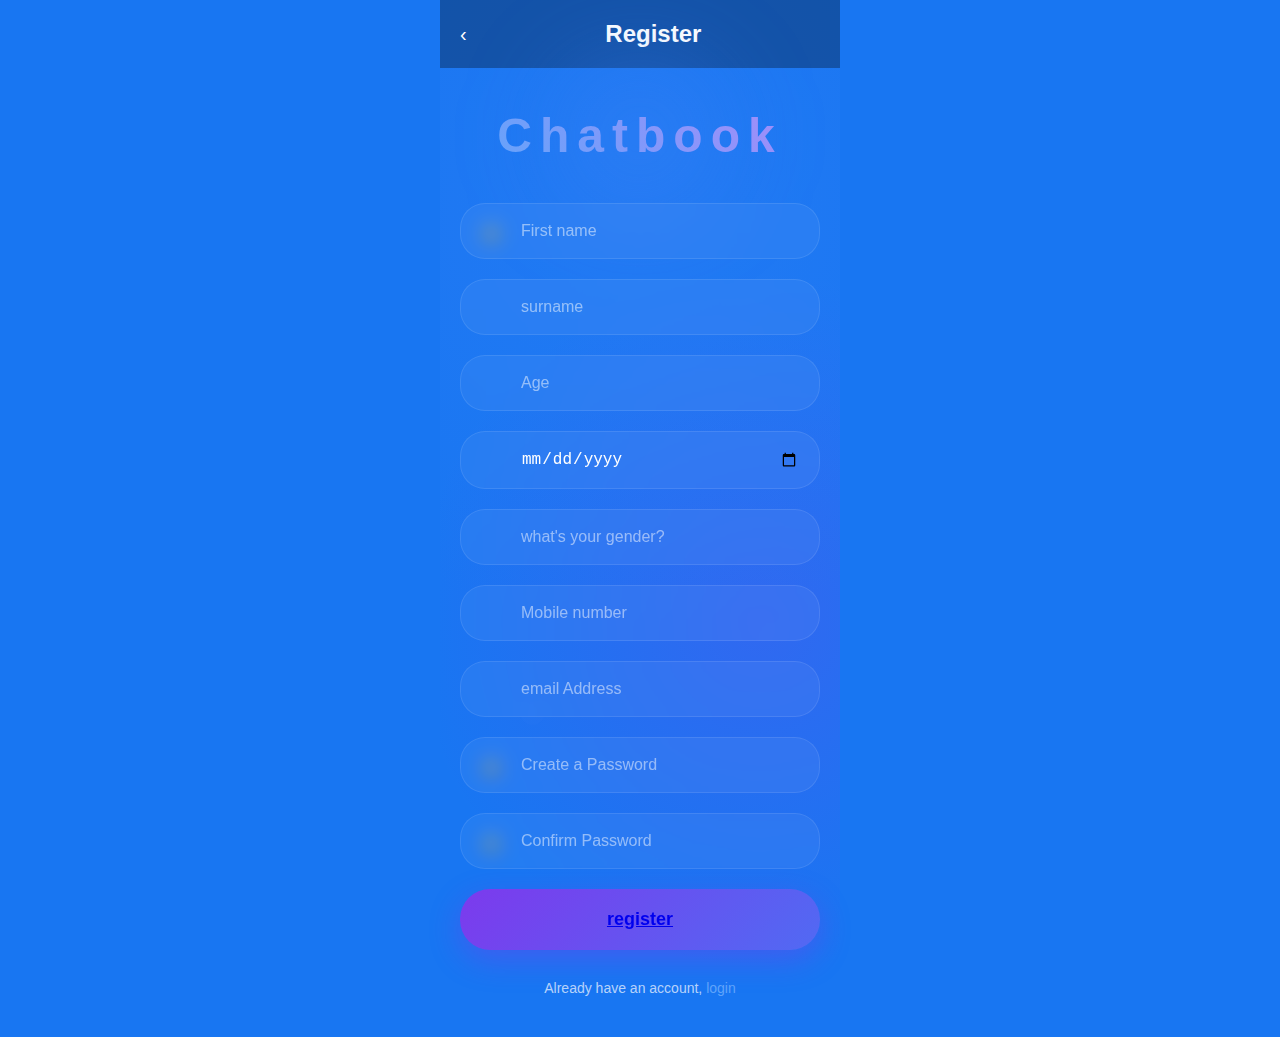
<file: Registerpage.html>
<!DOCTYPE html>
<html lang="en">
<head>
    <meta charset="UTF-8">
    <meta name="viewport" content="width=device-width, initial-scale=1.0">
    <title>Register - Chatbook</title>
    <link rel="stylesheet" href="loginpage.html"> 
    <style>
        * {
            margin: 0;
            padding: 0;
            box-sizing: border-box;
        }

        body {
            font-family: 'Arial', sans-serif;
            background:#1876f2;
            min-height: 100vh;
            color: white;
            overflow-x: hidden;
        }

        .container {
            max-width: 400px;
            margin: 0 auto;
            min-height: 100vh;
            position: relative;
            background: radial-gradient(circle at 50% 20%, rgba(59, 130, 246, 0.3) 0%, transparent 50%),
                        radial-gradient(circle at 80% 60%, rgba(147, 51, 234, 0.2) 0%, transparent 50%);
        }

        .header {
            display: flex;
            align-items: center;
            padding: 20px;
            background: rgba(0, 0, 0, 0.3);
        }

        .back-btn {
            background: none;
            border: none;
            color: white;
            font-size: 20px;
            cursor: pointer;
            margin-right: 20px;
        }

        .title {
            font-size: 24px;
            font-weight: 600;
            flex: 1;
            text-align: center;
        }

        .logo-section {
            text-align: center;
            padding: 40px 20px;
            position: relative;
        }

        .logo-bg {
            position: absolute;
            top: 50%;
            left: 50%;
            transform: translate(-50%, -50%);
            width: 300px;
            height: 200px;
            background: radial-gradient(circle, rgba(59, 130, 246, 0.4) 0%, transparent 70%);
            border-radius: 50%;
            filter: blur(40px);
        }

        .logo {
            font-size: 48px;
            font-weight: bold;
            letter-spacing: 8px;
            position: relative;
            z-index: 2;
            background: linear-gradient(45deg, #60a5fa, #a78bfa);
            -webkit-background-clip: text;
            -webkit-text-fill-color: transparent;
            background-clip: text;
        }

        .form-container {
            padding: 0 20px 40px;
        }

        .input-group {
            margin-bottom: 20px;
            position: relative;
        }

        .input-field {
            width: 100%;
            padding: 18px 20px 18px 60px;
            background: rgba(255, 255, 255, 0.05);
            border: 1px solid rgba(255, 255, 255, 0.1);
            border-radius: 25px;
            color: white;
            font-size: 16px;
            outline: none;
            transition: all 0.3s ease;
            backdrop-filter: blur(10px);
        }

        .input-field::placeholder {
            color: rgba(255, 255, 255, 0.5);
        }

        .input-field:focus {
            border-color: rgba(59, 130, 246, 0.5);
            box-shadow: 0 0 20px rgba(59, 130, 246, 0.2);
        }

        .input-icon {
            position: absolute;
            left: 20px;
            top: 50%;
            transform: translateY(-50%);
            color: rgba(255, 255, 255, 0.6);
            font-size: 18px;
        }

        .captcha {
            position: absolute;
            right: 15px;
            top: 50%;
            transform: translateY(-50%);
            background: rgba(255, 255, 255, 0.9);
            padding: 8px 12px;
            border-radius: 8px;
            font-size: 14px;
            font-weight: bold;
            color: #333;
            letter-spacing: 2px;
            font-style: italic;
            text-decoration: line-through;
            text-decoration-color: rgba(255, 0, 0, 0.6);
        }
         .register{
            width: 100%;
            padding: 20px;
            background: linear-gradient(135deg, #7c3aed 0%, #3b82f6 50%, #10b981 100%);
            background-size: 300% 300%;
            border: none;
            border-radius: 30px;
            color: white;
            font-size: 18px;
            font-weight: 600;
            cursor: pointer;
            transition: all 0.4s ease;
           box-shadow: 0 10px 30px rgba(124, 58, 237, 0.4);
            box-shadow: white;
            position: relative;
            overflow: hidden;
            animation: gradientShift 3s ease infinite;
        }
        .register-btn::before {
            content: '';
            position: absolute;
            top: 0;
            left: -100%;
            width: 100%;
            height: 100%;
            background: linear-gradient(90deg, transparent, rgba(255, 255, 255, 0.2), transparent);
            transition: left 0.5s;
        }

        .register-btn:hover {
            transform: translateY(-3px);
            box-shadow: 0 15px 40px rgba(124, 58, 237, 0.5);
        }

        .register-btn:hover::before {
            left: 100%;
        }

        .register-btn:active {
            transform: translateY(-1px);
        }
 

        .login-link {
            text-align: center;
            margin-top: 30px;
            color: rgba(255, 255, 255, 0.7);
            font-size: 14px;
        }

        .login-link a {
            color: #60a5fa;
            text-decoration: none;
        }

        .floating-particles {
            position: absolute;
            width: 100%;
            height: 100%;
            overflow: hidden;
            pointer-events: none;
        }

        .particle {
            position: absolute;
            background: rgba(59, 130, 246, 0.1);
            border-radius: 50%;
            animation: float 6s ease-in-out infinite;
        }

        .particle:nth-child(1) {
            width: 20px;
            height: 20px;
            top: 20%;
            left: 10%;
            animation-delay: 0s;
        }

        .particle:nth-child(2) {
            width: 15px;
            height: 15px;
            top: 60%;
            right: 15%;
            animation-delay: 2s;
        }

        .particle:nth-child(3) {
            width: 25px;
            height: 25px;
            bottom: 30%;
            left: 20%;
            animation-delay: 4s;
        }

        @keyframes float {
            0%, 100% {
                transform: translateY(0px) rotate(0deg);
                opacity: 0.3;
            }
            50% {
                transform: translateY(-20px) rotate(180deg);
                opacity: 0.8;
            }
        }

        /* Mobile responsiveness */
        @media (max-width: 480px) {
            .container {
                max-width: 100%;
            }
            
            .logo {
                font-size: 36px;
                letter-spacing: 4px;
            }
        }
    </style>
</head>
<body>
        <header>
        </header>
    <div class="container">
        <div class="floating-particles">
            <div class="particle"></div>
            <div class="particle"></div>
            <div class="particle"></div>
        </div>
        
        <div class="header">
            <button class="back-btn">&#8249;</button>
            <h1 class="title">Register</h1>
        </div>

        <div class="logo-section">
            <div class="logo-bg"></div>
            <div class="logo">Chatbook</div>
        </div>


        <div class="form-container">
            <div class="input-group">
                <span class="input-icon">🔒</span>
                <input type="Name" class="input-field" placeholder="First name" value="">
            </div>
                 
                <div class="input-group">
                    <input type="name" class="input-field" placeholder="surname" value="">

                </div>

                  <div class="input-group">
                    <input type="Age" class="input-field" placeholder="Age" value="">

                </div>

                <div class="input-group">
                    <input type="date" class="input-field" placeholder="Date of birth (0 years old)" value="">

                </div>

                <div class="input-group">
                    <input type="gender" class="input-field" placeholder="what's your gender?" value="">

                </div>


              <div class="input-group">
                <input type="tel" class="input-field" placeholder="Mobile number" value="">

              </div>

               <div class="input-group">
                <input type="email" class="input-field" placeholder="email Address">

               </div>

            <div class="input-group">
                <span class="input-icon">🔒</span>
                <input type="password" class="input-field" placeholder="Create a Password">
            </div>

            <div class="input-group">
                <span class="input-icon">🔒</span>
                <input type="password" class="input-field" placeholder="Confirm Password">
            </div>
               <button type="submit" class="register">
                <span id="register-btn"><a href="Homepage.html">register</a></span>
                </button>
            <div class="login-link">
                Already have an account, <a href="loginpage.html" onclick="handleLogin()">login</a>
            </div>
        </div>
    </div>

    <script>
        function handleRegister() {
            // Get form values
            const Firstname =document.querySelector('input[type="Firstname"]').value;
            const Lastname =document.querySelector('input[type="Lastname"]').value;
            const phone = document.querySelector('input[type="Moblie number"]').value;
            const Businessname = document.querySelector('input[placeholder="Business name"]').value;
            const Emailaddress = document.querySelector('input[type="Email address"]') 
            const verificationCode = document.querySelector('input[placeholder="Verification Code"]').value;
            const password = document.querySelector('input[type="password"]').value;
            const confirmPassword = document.querySelectorAll('input[type="password"]')[1].value;

            // Simple validation
            if (!phone || !verificationCode || !password || !confirmPassword) {
                alert('Please fill in all required fields');
                return;
            }

            if (password !== confirmPassword) {
                alert('Passwords do not match');
                return;
            }

            // Simulate registration process
            const btn = document.querySelector('.register-btn');
            btn.innerHTML = 'Registering...';
            btn.disabled = true;

            setTimeout(() => {
                alert('Registration successful!');
                btn.innerHTML = 'Register';
                btn.disabled = false;
            }, 2000);
        }

        function handleLogin() {
            alert('Redirecting to login page...');
        }

        // Generate random captcha on page load
        function generateCaptcha() {
            const chars = 'abcdefghijklmnopqrstuvwxyz0123456789';
            let captcha = '';
            for (let i = 0; i < 6; i++) {
                captcha += chars.charAt(Math.floor(Math.random() * chars.length));
            }
            document.querySelector('.captcha').textContent = captcha;
        }

        // Refresh captcha when clicked
        document.querySelector('.captcha').addEventListener('click', generateCaptcha);

        // Add subtle animations on input focus
        document.querySelectorAll('.input-field').forEach(input => {
            input.addEventListener('focus', function() {
                this.parentNode.style.transform = 'scale(1.02)';
            });
            
            input.addEventListener('blur', function() {
                this.parentNode.style.transform = 'scale(1)';
            });
        });
    </script>
</body>
</html>
</file>
